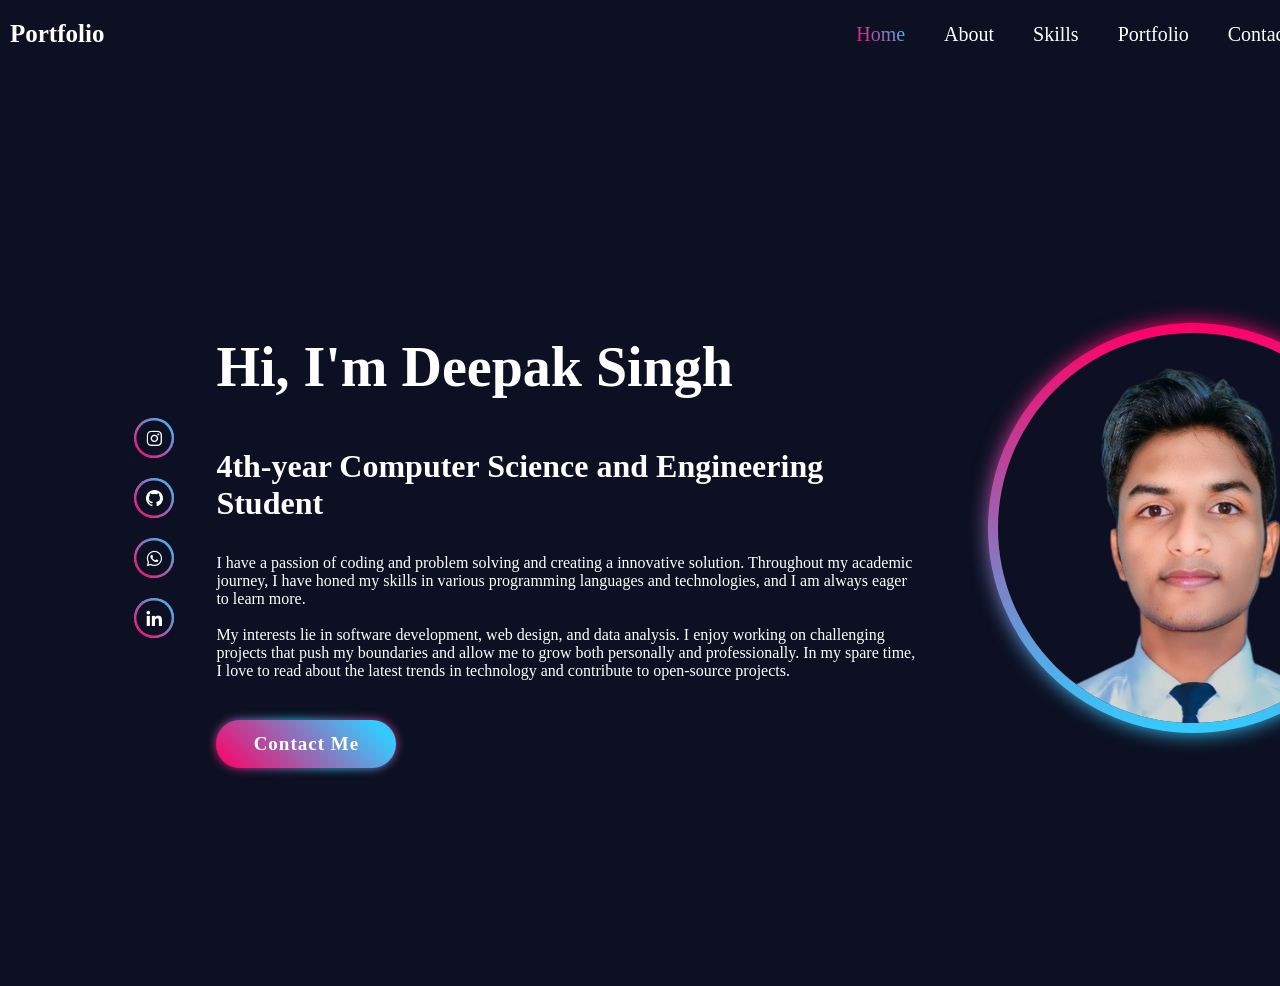
<file: index.html>
<!DOCTYPE html>
<html lang="en">
<head>
    <meta charset="UTF-8">
    <meta name="viewport" content="width=device-width, initial-scale=1.0">
    <title>portfolio</title>
    <link rel="stylesheet" href="style.css">
    <link href='https://unpkg.com/boxicons@2.1.4/css/boxicons.min.css' rel='stylesheet'>
</head>
<body>
    <header class="header">
        <a href="#" class="logo">Portfolio</a>
        <nav class="navbar">
            <a href="#" style="--i:1;" class="active">Home</a>
            <a href="#" style="--i:2;">About</a>
            <a href="#" style="--i:3;">Skills</a>
            <a href="#" style="--i:4;">Portfolio</a>
            <a href="#" style="--i:5;">Contact</a>
        </nav>
    </header>
    <section class="home">
        <div class="home-sci">
            <a href="#"><i class='bx bxl-instagram' ></i></a>
            <a href="#"><i class='bx bxl-github' ></i></a>
            <a href="#"><i class='bx bxl-whatsapp' ></i></a>
            <a href="#"><i class='bx bxl-linkedin' ></i></a>
        </div>
        <div class="home-content">
            <h1>Hi, I'm Deepak Singh</h1>
            <h3>4th-year Computer Science and Engineering Student</h3>
            <p>
                I have a passion of coding and problem solving and creating a innovative solution. Throughout my academic journey, I have honed my skills in various programming languages and technologies, and I am always eager to learn more. <br><br>
                My interests lie in software development, web design, and data analysis. I enjoy working on challenging projects that push my boundaries and allow me to grow both personally and professionally. In my spare time, I love to read about the latest trends in technology and contribute to open-source projects.
            </p>
            <a href="#" class="btn">Contact Me</a>
        </div>

        <div class="home-img">
            <div class="glowing-circle">
                <span></span>
                <span></span>
                <div class="image">
                    <img src="myimg1.png" alt="">
                </div>
            </div>
        </div>

    </section>
</body>
</html>
</file>
<file: style.css>
body{
    background: #0c1022;
    color: white;
}

.header{
    position: fixed;
    top: 0;
    left: 0;
    width: 100%;
    padding: 20px 10px;
    background: transparent;
    display: flex;
    justify-content: space-between;
    align-items: center;
    z-index: 100;
}

.logo{
    font-size: 25px;
    color: white;
    text-decoration: none;
    font-weight: 600;
    pointer-events: none;
    opacity: 0;
    animation: slideTop 1s ease forwards;
}

.navbar a{
    display: inline-block;
    font-size: 20px;
    color: white;
    text-decoration: none;
    font-weight: 500;
    margin-left: 35px;
    opacity: 0;
    animation: slideTop .5s ease forwards;
    animation-delay: calc(.2s*var(--i));
}

.navbar a.active,
.navbar a:hover {
    background: linear-gradient(45deg, #f06, #3cf);
    -webkit-text-fill-color: transparent;
    -webkit-background-clip: text;
}

.home{
    width: 100%;
    height: 100vh;
    display: flex;
    justify-content: space-between;
    align-items: center;
    padding: 70px 10% 0;
}

.home-content{
    background: transparent;
    max-width: 700px;
    margin-left: -30px;
}
.home-content h1{
    font-size: 56px;
    font-weight: 700;
    line-height: 1.2;
    opacity: 0;
    animation: slideLeft 1s ease forwards;
    animation-delay: 1s;
}

.home-content h3{
    font-size: 32px;
    font-weight: 700;
    opacity: 0;
    animation: slideRight 1s ease forwards;
    animation-delay: .7s;
}

.home-content p{
    font-size: 16px;
    margin: 20px 0 40px;
    opacity: 0;
    animation: slideLeft 1s ease forwards;
    animation-delay: 1.3s;
}

.btn{
    display: inline-flex;
    position: relative;
    justify-content: center;
    align-items: center;
    width: 180px;
    height: 48px;
    border-radius: 40px;
    font-size: 19px;
    color: white;
    text-decoration: none;
    font-weight: 600;
    letter-spacing: 1px;
    z-index: 1;
}

.btn::before{
    content: '';
    position: absolute;
    top: 0;
    left: 0;
    inset: 0;
    background: linear-gradient(45deg, #f06, #3cf, #f06);
    background-size: 200px;
    background-position: 0 0;
    z-index: -1;
    border-radius: 40px;
    filter: blur(5px);
    transition: .5s ease;
}

.btn:hover::before{
    background-position: 100% 0;
}

.btn::after{
    content: '';
    position: absolute;
    top: 0;
    left: 0;
    inset: 0;
    background: linear-gradient(45deg, #f06, #3cf, #f06);
    background-position: 0 0;
    background-size: 200%;
    z-index: -1;
    border-radius: 40px;
    transition: .5s ease;
}

.btn:hover::after{
    background-position: 100% 0;
}

.home-sci a{
    position: relative;
    display: flex;
    justify-content: center;
    align-items: center;
    width: 40px;
    height: 40px;
    background: linear-gradient(45deg, #f06, #3cf);
    border-radius: 50%;
    font-size: 20px;
    color: #fff;
    text-decoration: none;
    margin: 20px 0;
    z-index: 1;
}


.home-sci a::before{
    content: '';
    position: absolute;
    width: 100%;
    height: 100%;
    background: linear-gradient(45deg, #f06, #3cf);
    border-radius: 50%;
    z-index: -1;
    transition: .5s ease;
}

.home-sci a:hover::before{
    filter: blur(5px);
}

.home-sci a::after{
    content: '';
    position: absolute;
    width: 100%;
    height: 100%;
    background: #0c1022;
    border-radius: 50%;
    transform: scale(.88);
    z-index: -1;
    transition: .5s ease;
}

.home-sci a:hover::after{
    transform: scale(0);
}

.home-img{
    width: 410px;
    height: 410px;
}

.home-img .glowing-circle{
    position: relative;
    width: 100%;
    height: 100%;
    border-radius: 50%;
    display: flex;
    justify-content: center;
    align-items: center;
}

.home-img .glowing-circle::after{
    content: '';
    position: absolute;
    width: 390px;
    height: 390px;
    background: #0c1022;
    border-radius: 50%;
}

.glowing-circle span{
    position: absolute;
    width: 100%;
    height: 100%;
    background: linear-gradient(#f06, #3cf);
    border-radius: 50%;
}

.glowing-circle span:nth-child(1){
    filter: blur(10px);
}

.glowing-circle .image{
    position: relative;
    width: 390px;
    height: 390px;
    border-radius: 50%;
    z-index: 1;
    overflow: hidden;
}

.image img{
    position: absolute;
    top: 20px;
    left: 50%;
    transform: translate(-50%);
    max-width: 350px;
    object-fit: cover;
}

@keyframes slideTop {
    0%{
        opacity: 0;
        transform: translateY(100px);
    }
    100%{
        opacity: 1;
        transform: translateY(0);
    }
}

@keyframes slideRight {
    0%{
        opacity: 0;
        transform: translateX(-100px);
    }
    100%{
        opacity: 1;
        transform: translateX(0);
    }
}

@keyframes slideLeft {
    0%{
        opacity: 0;
        transform: translateX(100px);
    }
    100%{
        opacity: 1;
        transform: translateX(0);
    }
}
</file>
